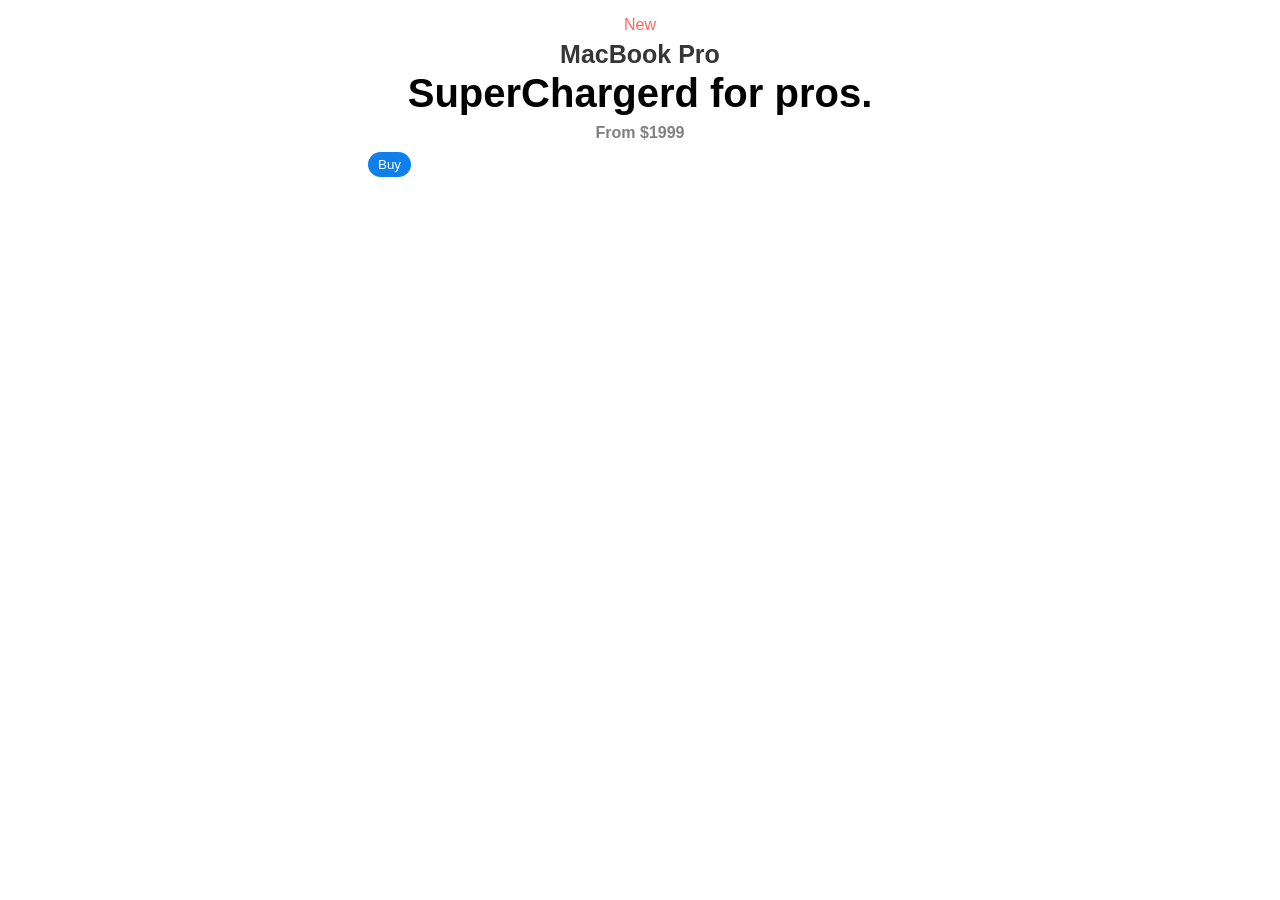
<file: applepara.html>
<!DOCTYPE html>
<html>

    <head>
        <title>Button practice</title>
        <link rel="stylesheet" href="button.css">
    </head>

    <body>
            <p class="new">
            New
        </p>

        <p class="pro">
            MacBook Pro
        </p>

        <p class="super">
            SuperChargerd for pros. 
        </p>

        <p class="price">
            From $1999
        </p>

        <button class="buy">
            Buy
        </button>

    </body>

</html>
</file>
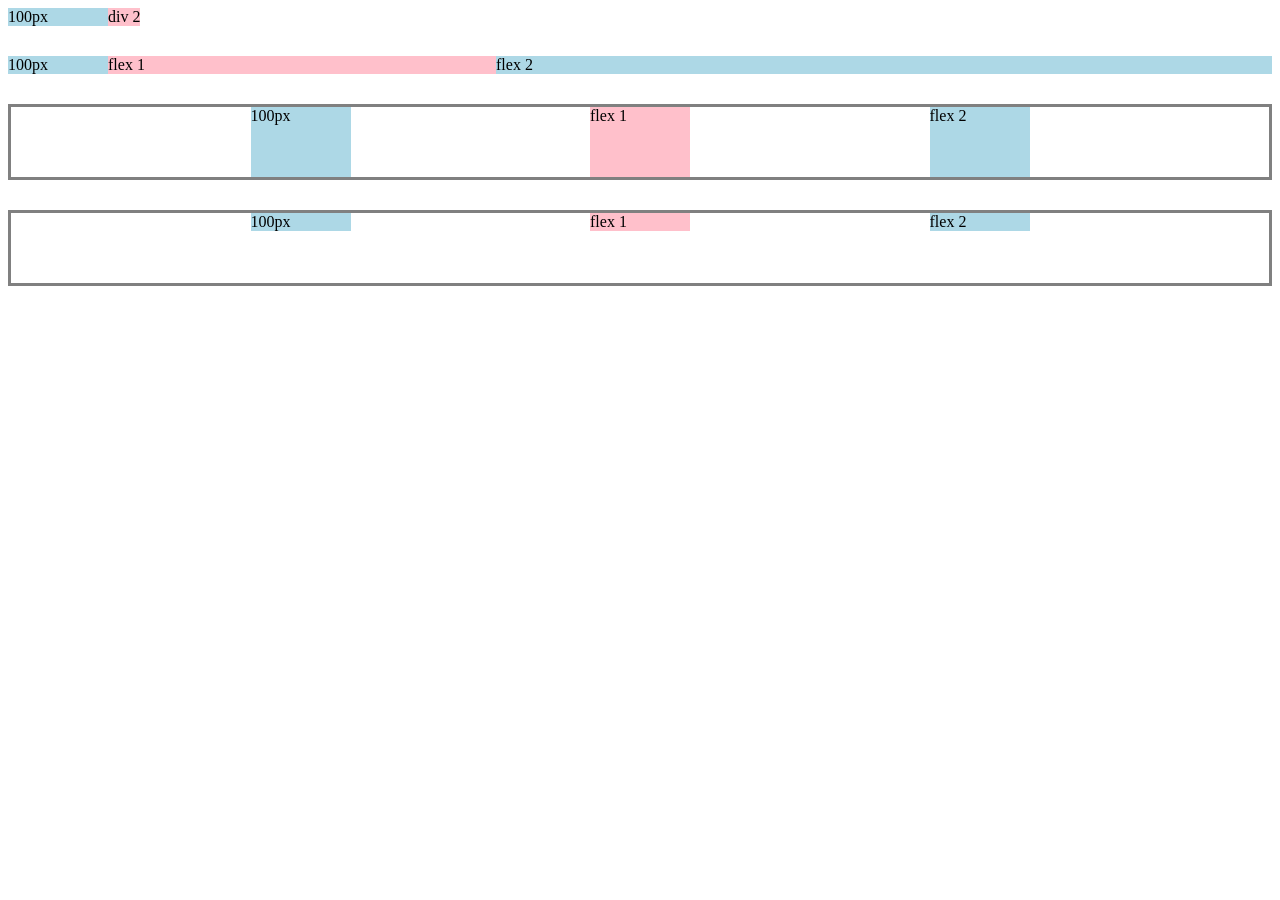
<file: flexbox.html>
<!DOCTYPE html>
<html>
    <head>
        <title>Felxbox practice</title>
    </head>
    <body>
        <div style="
            display: flex;
            flex-direction: row;
            margin-bottom: 30px;">
            <div style="background-color: lightblue; width: 100px;">100px</div>
            <div style="background-color: pink;">div 2</div>
        </div>
        <div style="
            display: flex;
            flex-direction: row;
            margin-bottom: 30px;">
            <div style="background-color: lightblue; width: 100px;">100px</div>
            <div style="background-color: pink; flex: 1;">flex 1</div>
            <div style="background-color: lightblue; width: 100px; flex: 2;">flex 2</div>
        </div>
        <div style="
            display: flex;
            flex-direction: row;
            border-style: solid;
            border-color: grey;
            height: 70px;
            margin-bottom: 30px;
            justify-content: space-evenly;">
            <div style="background-color: lightblue; width: 100px;">100px</div>
            <div style="background-color: pink; width: 100px;">flex 1</div>
            <div style="background-color: lightblue; width: 100px;">flex 2</div>
        </div>
        <div style="
            display: flex;
            flex-direction: row;
            border-style: solid;
            border-color: grey;
            margin-bottom: 30px;
            height: 70px;
            justify-content: space-evenly;
            align-items:start;">
            <div style="background-color: lightblue; width: 100px;">100px</div>
            <div style="background-color: pink; width: 100px;">flex 1</div>
            <div style="background-color: lightblue; width: 100px;">flex 2</div>
        </div>
    </body>
</html>
</file>
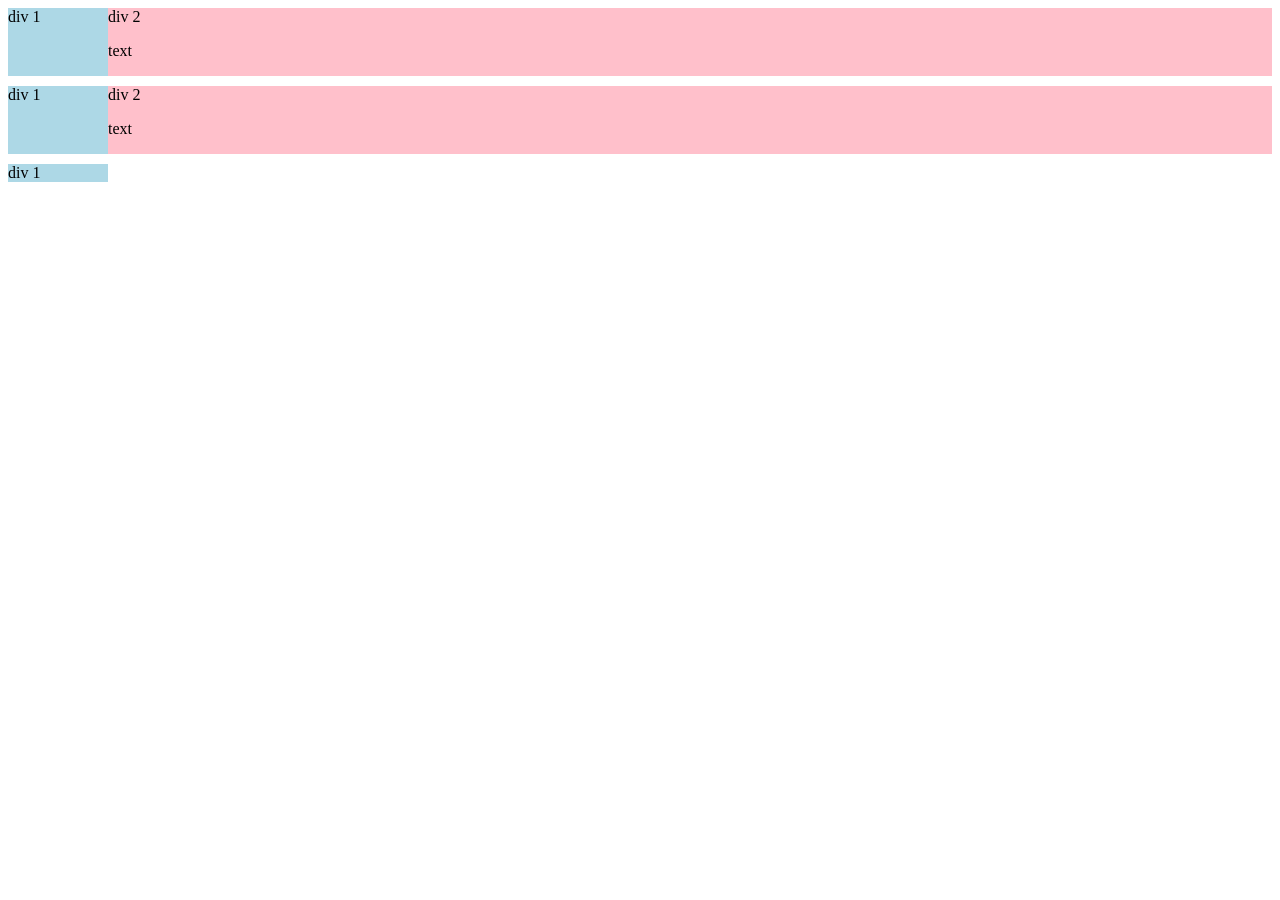
<file: grid.html>
<!doctype html>
<html>
    <head>
        <title>Grid</title>
    </head>
    <body>
        <div style="
            display: grid;
            grid-template-columns: 100px 1fr;">
        <div style="background-color: lightblue;">div 1</div>
        <div style="background-color : pink;">div 2 <p>text</p></div> 
        <div style="background-color: lightblue; margin-top: 10px;">div 1</div>
        <div style="background-color : pink;margin-top: 10px;">div 2 <p>text</p></div> 
        <div style="background-color: lightblue; margin-top: 10px;">div 1</div>
        </div>
    </body>
    
</html>
</file>
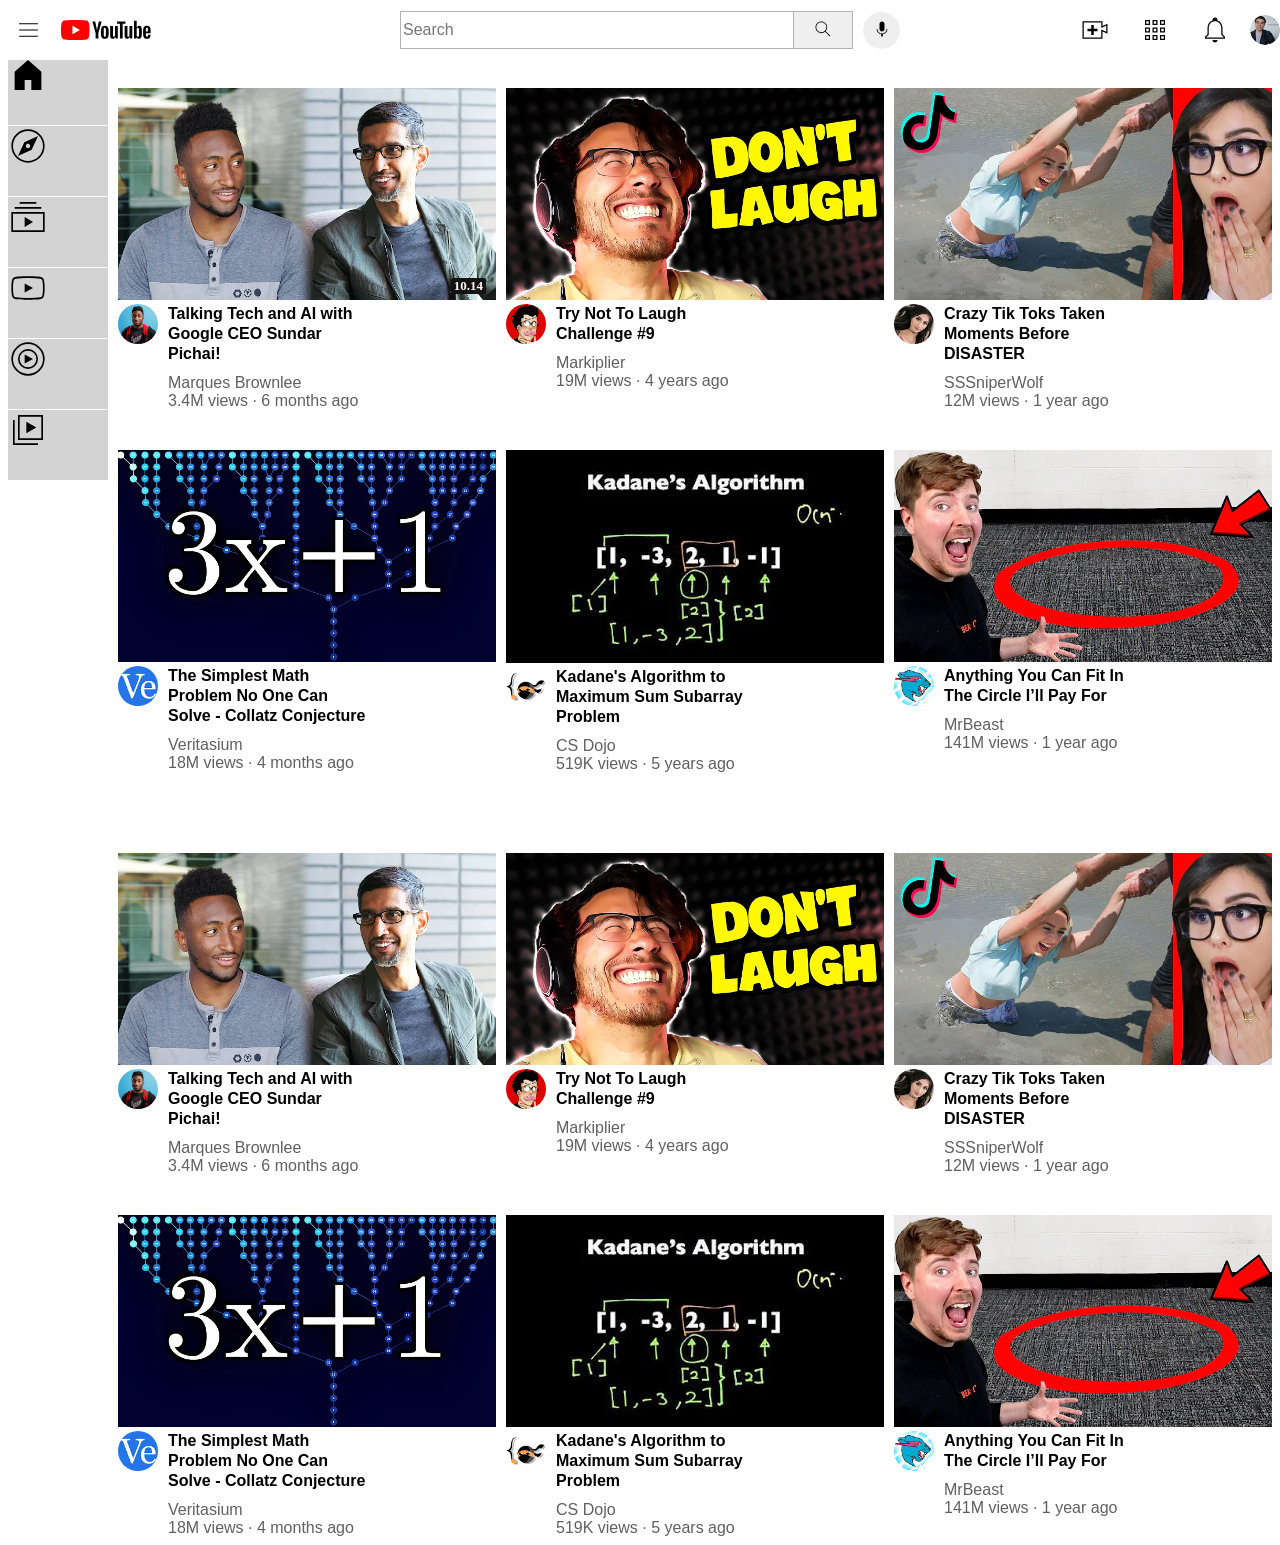
<file: youtube.html>
<!DOCTYPE html> <!-- this is used for comments -->
<html>
    <head>
        <title>Youtube.com</title>
        <link rel="stylesheet" href="styles\video.css">
        <link rel="stylesheet" href="styles\header.css">
        <link rel="stylesheet" href="styles\sidebar.css">
    </head>
    <body>
        <div class="header">

            <div class="left-section">   
                <img class="menu" src="images\hamburger-menu.svg">
                <img class="logo" src="images\youtube-logo.svg">
            </div>

            <div class="middle-section">
                <input class="search" type="text" placeholder="Search">
                <button class="search-button">
                    <img class="search-icon" src="images\search.svg">
                </button>
                <button class="voice-button" >
                    <img class="voice-icon" src="images\voice-search-icon.svg">
                </button>
            </div>

            <div class="right-section">
                    <img class="upload" src="images\upload.svg">
                    <img class="channel" src="images\youtube-apps.svg">
                    <img class="notifications" src="images\notifications.svg">
                    <img class="person" src="images\my-channel.jpeg">
            </div>           
        </div>

        <div class="sidebar">
            <div class="sidebar-link"><img class="home" src="images\home.svg"></div>
            <div class="sidebar-link"><img class="explore" src="images\explore.svg"></div>
            <div class="sidebar-link"><img class="subscriptions" src="images\subscriptions.svg"></div>
            <div class="sidebar-link"><img class="originals" src="images\originals.svg"></div>
            <div class="sidebar-link"><img class="youtube-music" src="images\youtube-music.svg"></div>
            <div class="sidebar-link"><img class="library" src="images\library.svg"></div>
        </div>
        
        <div class="videos">
            <div class="video1">
                <div class="image-row">
                    <img class="image" src="images\thumbnail-1.webp">
                    <div class="video-time" >
                        10.14
                    </div>
                </div>
                <div class="video-info-grid">
                    <div class="channel"><img class="channel-img" src="images\channel-1.jpeg"></div>
                    <div class="video-info">
                        <p class="description">
                        Talking Tech and AI with Google CEO Sundar Pichai!
                        </p>
                        <p class="author">
                            Marques Brownlee
                        </p>
                        <p class="video-stats">
                            3.4M views · 6 months ago
                        </p>
                    </div>
                </div>    
            </div>

            <div class="video2">
                <div>
                    <img class="image" src="images\thumbnail-2.webp">
                </div>
                <div class="video-info-grid">
                    <div class="channel"><img class="channel-img" src="images\channel-2.jpeg"> </div>
                    <div class="video-info">
                        <p class="description">
                            Try Not To Laugh Challenge #9
                        </p>
                        <p class="author">
                            Markiplier
                        </p>
                        <p class="video-stats">
                            19M views · 4 years ago
                        </p>
                    </div>     
                </div>
            </div>

                        <div class="video1">
                <div>
                    <img class="image" src="images\thumbnail-3.webp">
                </div>
                <div class="video-info-grid">
                    <div class="channel"><img class="channel-img" src="images\channel-3.jpeg"></div>
                    <div class="video-info">
                        <p class="description">
                        Crazy Tik Toks Taken Moments Before DISASTER
                        </p>
                        <p class="author">
                            SSSniperWolf
                        </p>
                        <p class="video-stats">
                            12M views · 1 year ago
                        </p>
                    </div>
                </div>    
            </div>

            <div class="video2">
                <div>
                    <img class="image" src="images\thumbnail-4.webp">
                </div>
                <div class="video-info-grid">
                    <div class="channel"><img class="channel-img" src="images\channel-4.jpeg"> </div>
                    <div class="video-info">
                        <p class="description">
                            The Simplest Math Problem No One Can Solve - Collatz Conjecture
                        </p>
                        <p class="author">
                            Veritasium
                        </p>
                        <p class="video-stats">
                            18M views · 4 months ago
                        </p>
                    </div>     
                </div>
            </div>

                        <div class="video1">
                <div>
                    <img class="image" src="images\thumbnail-5.webp">
                </div>
                <div class="video-info-grid">
                    <div class="channel"><img class="channel-img" src="images\channel-5.jpeg"></div>
                    <div class="video-info">
                        <p class="description">
                            Kadane's Algorithm to Maximum Sum Subarray Problem
                        </p>
                        <p class="author">
                            CS Dojo
                        </p>
                        <p class="video-stats">
                            519K views · 5 years ago
                        </p>
                    </div>
                </div>    
            </div>

            <div class="video2">
                <div>
                    <img class="image" src="images\thumbnail-6.webp">
                </div>
                <div class="video-info-grid">
                    <div class="channel"><img class="channel-img" src="images\channel-6.jpeg"> </div>
                    <div class="video-info">
                        <p class="description">
                            Anything You Can Fit In The Circle I’ll Pay For
                        </p>
                        <p class="author">
                            MrBeast
                        </p>
                        <p class="video-stats">
                            141M views · 1 year ago
                        </p>
                    </div>     
                </div>
            </div>

        </div>
        <div class="videos">
            <div class="video1">
                <div>
                    <img class="image" src="images\thumbnail-1.webp">
                </div>
                <div class="video-info-grid">
                    <div class="channel"><img class="channel-img" src="images\channel-1.jpeg"></div>
                    <div class="video-info">
                        <p class="description">
                        Talking Tech and AI with Google CEO Sundar Pichai!
                        </p>
                        <p class="author">
                            Marques Brownlee
                        </p>
                        <p class="video-stats">
                            3.4M views · 6 months ago
                        </p>
                    </div>
                </div>    
            </div>

            <div class="video2">
                <div>
                    <img class="image" src="images\thumbnail-2.webp">
                </div>
                <div class="video-info-grid">
                    <div class="channel"><img class="channel-img" src="images\channel-2.jpeg"> </div>
                    <div class="video-info">
                        <p class="description">
                            Try Not To Laugh Challenge #9
                        </p>
                        <p class="author">
                            Markiplier
                        </p>
                        <p class="video-stats">
                            19M views · 4 years ago
                        </p>
                    </div>     
                </div>
            </div>

                        <div class="video1">
                <div>
                    <img class="image" src="images\thumbnail-3.webp">
                </div>
                <div class="video-info-grid">
                    <div class="channel"><img class="channel-img" src="images\channel-3.jpeg"></div>
                    <div class="video-info">
                        <p class="description">
                        Crazy Tik Toks Taken Moments Before DISASTER
                        </p>
                        <p class="author">
                            SSSniperWolf
                        </p>
                        <p class="video-stats">
                            12M views · 1 year ago
                        </p>
                    </div>
                </div>    
            </div>

            <div class="video2">
                <div>
                    <img class="image" src="images\thumbnail-4.webp">
                </div>
                <div class="video-info-grid">
                    <div class="channel"><img class="channel-img" src="images\channel-4.jpeg"> </div>
                    <div class="video-info">
                        <p class="description">
                            The Simplest Math Problem No One Can Solve - Collatz Conjecture
                        </p>
                        <p class="author">
                            Veritasium
                        </p>
                        <p class="video-stats">
                            18M views · 4 months ago
                        </p>
                    </div>     
                </div>
            </div>

                        <div class="video1">
                <div>
                    <img class="image" src="images\thumbnail-5.webp">
                </div>
                <div class="video-info-grid">
                    <div class="channel"><img class="channel-img" src="images\channel-5.jpeg"></div>
                    <div class="video-info">
                        <p class="description">
                            Kadane's Algorithm to Maximum Sum Subarray Problem
                        </p>
                        <p class="author">
                            CS Dojo
                        </p>
                        <p class="video-stats">
                            519K views · 5 years ago
                        </p>
                    </div>
                </div>    
            </div>

            <div class="video2">
                <div>
                    <img class="image" src="images\thumbnail-6.webp">
                </div>
                <div class="video-info-grid">
                    <div class="channel"><img class="channel-img" src="images\channel-6.jpeg"> </div>
                    <div class="video-info">
                        <p class="description">
                            Anything You Can Fit In The Circle I’ll Pay For
                        </p>
                        <p class="author">
                            MrBeast
                        </p>
                        <p class="video-stats">
                            141M views · 1 year ago
                        </p>
                    </div>     
                </div>
            </div>
        </div>
    </body>
</html>
</file>
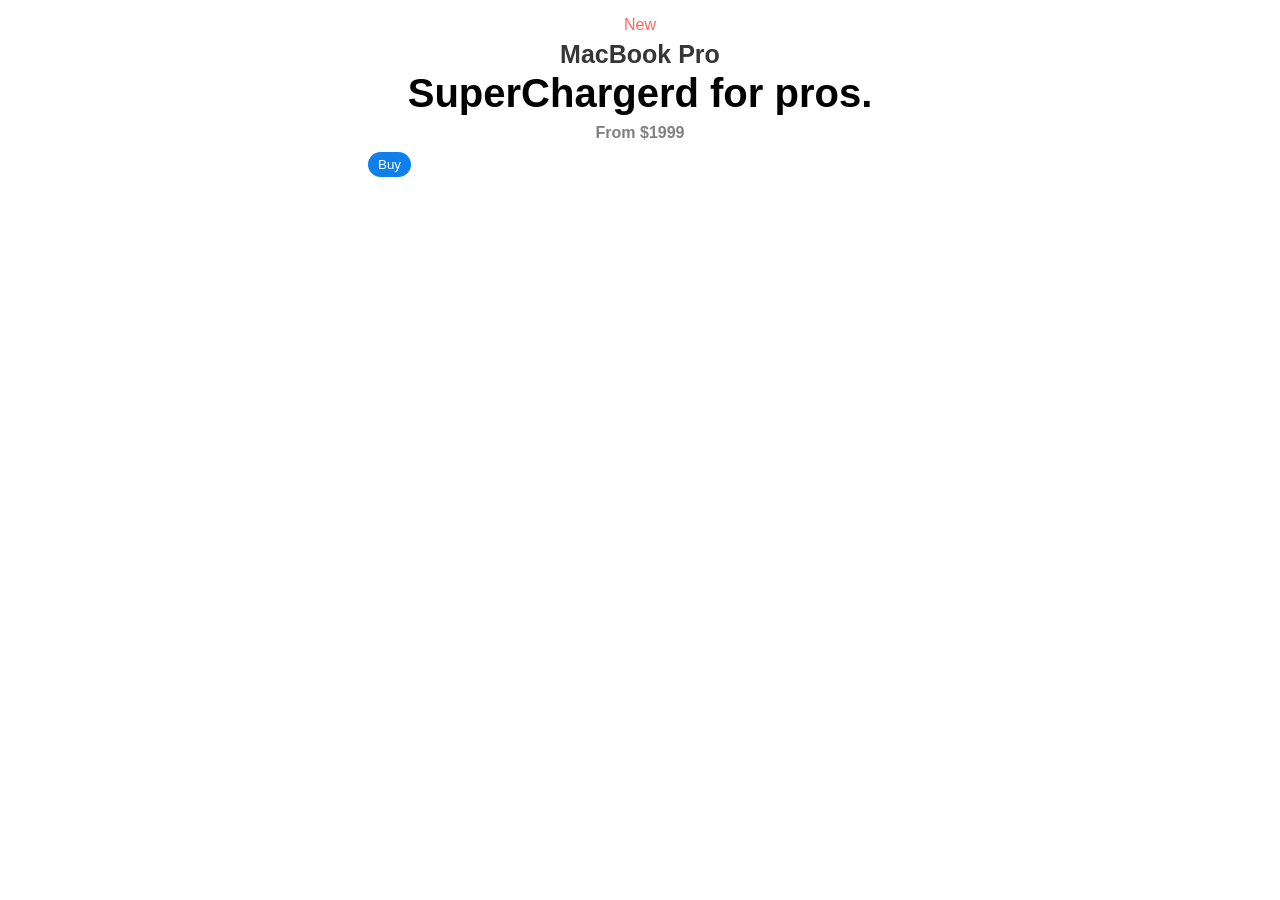
<file: HTML-Intoduction/applepara.html>
<!DOCTYPE html>
<html>

    <head>
        <title>Button practice</title>
        <link rel="stylesheet" href="styles/button.css">
    </head>

    <body>
            <p class="new">
            New
        </p>

        <p class="pro">
            MacBook Pro
        </p>

        <p class="super">
            SuperChargerd for pros. 
        </p>

        <p class="price">
            From $1999
        </p>

        <button class="buy">
            Buy
        </button>

    </body>

</html>
</file>
<file: button.css>
.new{
    text-align: center;
    color:red;
    margin-bottom: 6px;
    font-family: arial;
    opacity: 0.6;
}

.pro{
    text-align: center;
    font-size: 25px;
    margin-top: 3px;
    margin-bottom: 0px;
    color: rgb(54, 54, 54);
    font-weight: bold;
    font-family: arial;
}

.super{
    text-align: center;
    font-size: 40px;
    margin-top: 2px;
    margin-bottom: 1px;
    font-weight: bold;
    font-family: arial;
}

.price{
    text-align: center;
    margin-top: 8px;
    margin-bottom: 0px;
    color: gray;
    font-weight: bold;
    font-family: arial;
}

.buy{
    display: grid;
    place-items: center;
    margin-left: 360px;
    margin-top: 10px;
    margin-bottom: 1px;
    background-color: rgb(15, 128, 233);
    color: white;
    border-radius: 15px;
    border-style: none;
    font-family: arial;
    padding-bottom: 5px;
    padding-left: 10px;
    padding-right: 10px;
    padding-top: 5px;
    cursor: pointer;
}
</file>
<file: HTML-Intoduction/styles/button.css>
.new{
    text-align: center;
    color:red;
    margin-bottom: 6px;
    font-family: arial;
    opacity: 0.6;
}

.pro{
    text-align: center;
    font-size: 25px;
    margin-top: 3px;
    margin-bottom: 0px;
    color: rgb(54, 54, 54);
    font-weight: bold;
    font-family: arial;
}

.super{
    text-align: center;
    font-size: 40px;
    margin-top: 2px;
    margin-bottom: 1px;
    font-weight: bold;
    font-family: arial;
}

.price{
    text-align: center;
    margin-top: 8px;
    margin-bottom: 0px;
    color: gray;
    font-weight: bold;
    font-family: arial;
}

.buy{
    display: grid;
    place-items: center;
    margin-left: 360px;
    margin-top: 10px;
    margin-bottom: 1px;
    background-color: rgb(15, 128, 233);
    color: white;
    border-radius: 15px;
    border-style: none;
    font-family: arial;
    padding-bottom: 5px;
    padding-left: 10px;
    padding-right: 10px;
    padding-top: 5px;
    cursor: pointer;
}
</file>
